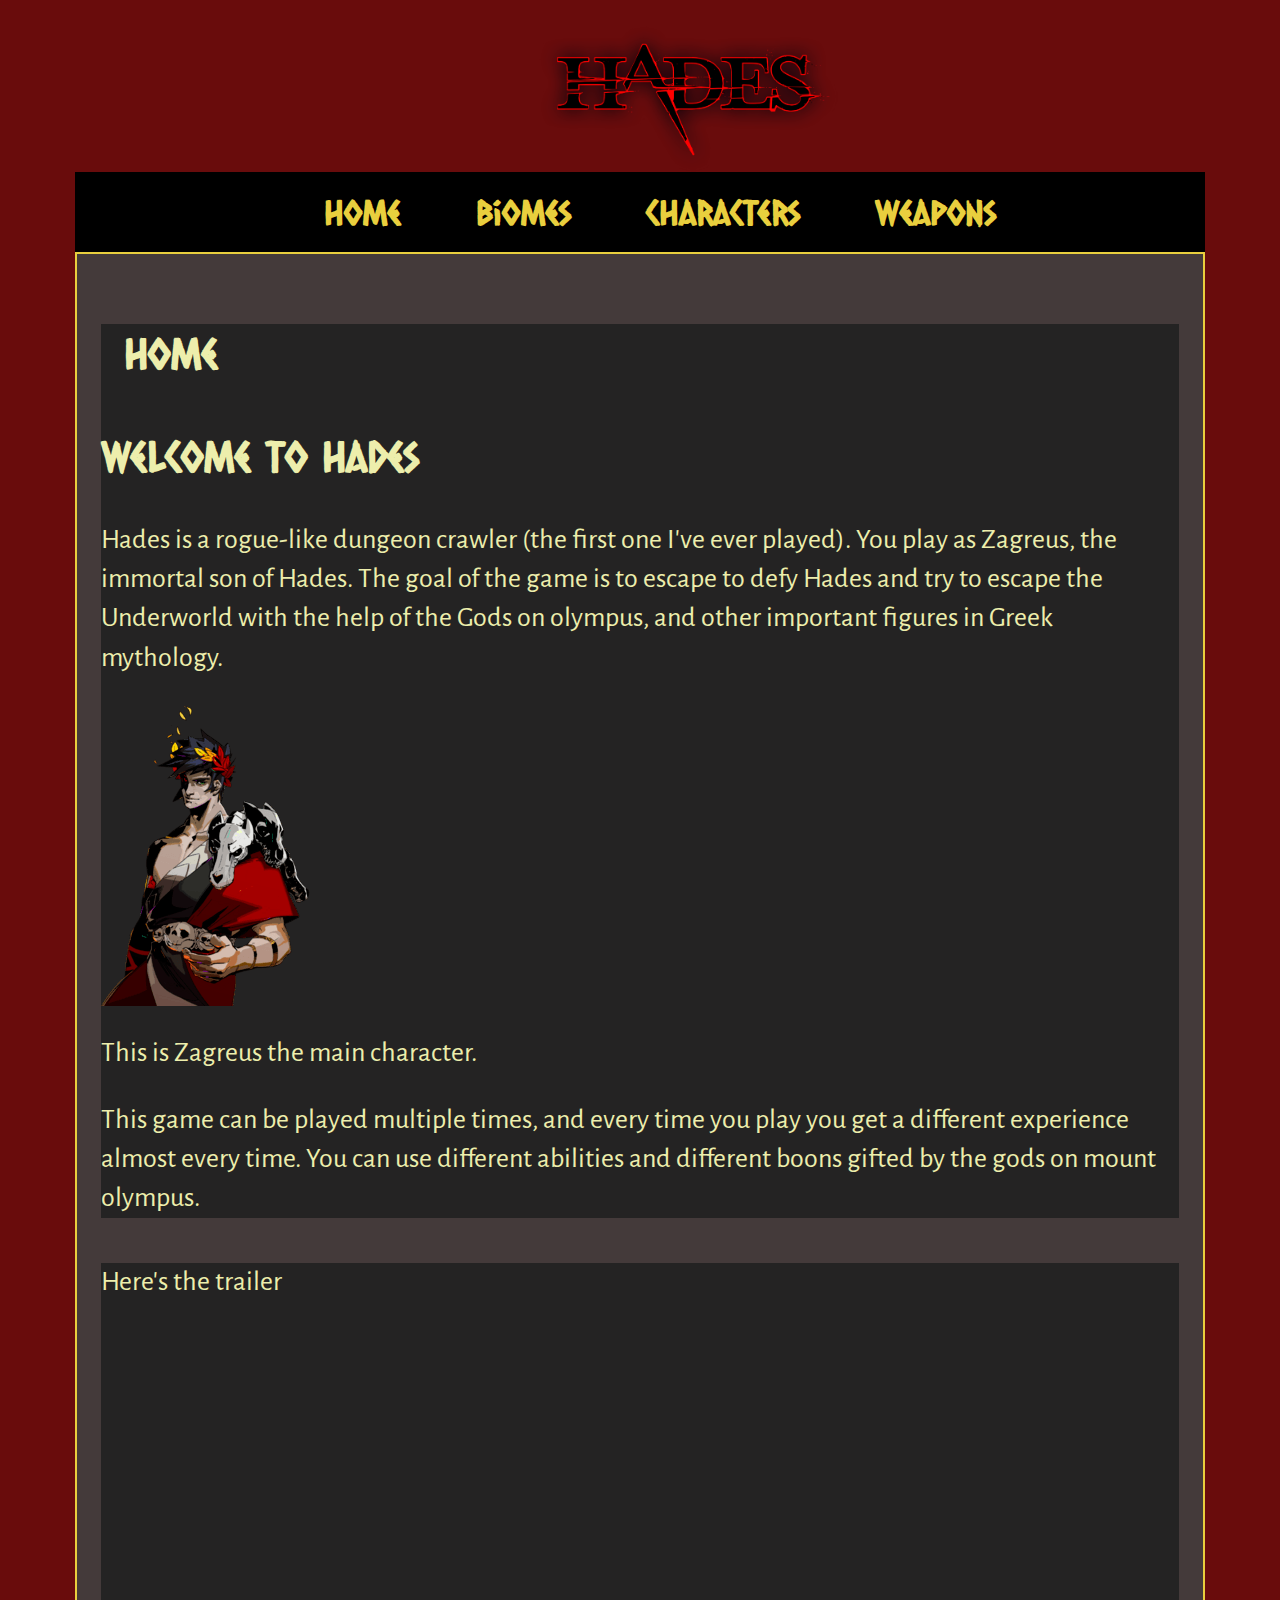
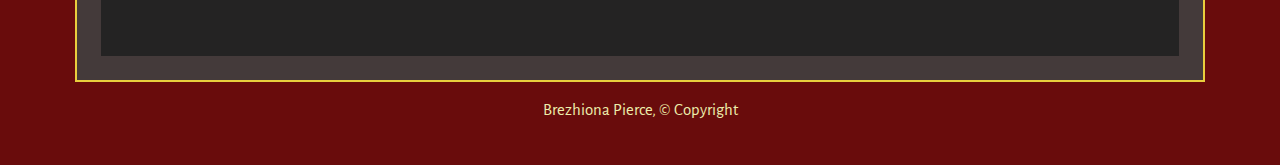
<file: index.html>
<!DOCTYPE html>
<!-- This website templates was created by: Brezhiona Pierce -->
<html lang="en">

<head>
    <meta charset="utf-8">
    <meta name="viewport" content="width=device-width, initial-scale=1.0"><!--needed for mobile-->
    <title> Hades </title>
    <link rel="preconnect" href="https://fonts.googleapis.com">
    <link rel="preconnect" href="https://fonts.gstatic.com" crossorigin>
    <link href="https://fonts.googleapis.com/css2?family=Caesar+Dressing&display=swap" rel="stylesheet">
    <link rel="preconnect" href="https://fonts.googleapis.com">
    <link rel="preconnect" href="https://fonts.gstatic.com" crossorigin>
    <link href="https://fonts.googleapis.com/css2?family=Alegreya+Sans&display=swap" rel="stylesheet">
    <link rel="stylesheet" href="css/styles.css">
</head>

<body>
    <div id="container">
        <!-- header area for the website name or logo -->
        <div class="wrapper-header">
            <header>
                <h1 class="site-title"> Hades </h1>
                <img src="images/Hades_logo_small.png" alt="hades logo" class="logo">
            </header>
        </div>
        <!-- nav area to add the main content specific to each website -->
        <div class="wrapper-nav">
            <button class="menu-icon">&#9776;</button>
            <nav>
                <ul>
                    <li><a href="index.html">Home</a></li>
                    <li><a href="biomes.html">Biomes</a></li>
                    <li><a href="characters.html">Characters</a></li>
                    <li><a href="weapons.html">Weapons</a></li>
                </ul>
            </nav>
        </div>

        <!-- main area to add the main content specific to each webpage -->
        <div class="wrapper-content">
            <main>
                <article>
                    <h2 class="page-title">Home</h2>
                    <h2>Welcome to Hades</h2>
                    <p> Hades is a rogue-like dungeon crawler (the first one I've ever played). You play as Zagreus, the
                        immortal son of Hades. The goal of the game is to escape to defy Hades and try to escape the
                        Underworld
                        with the help of the Gods on olympus, and other important figures in Greek mythology. </p>
                    <img src="images/Characters/Zagreus.png" alt="Zagreus">
                    <p>This is Zagreus the main character.</p>
                    <!-- want to add a trailer of the game -->
                    <p>This game can be played multiple times, and every time you play you get a different experience
                        almost
                        every time. You can use different abilities and different boons gifted by the gods on mount
                        olympus.
                    </p>
                </article>
                <aside>
                    <p>Here's the trailer</p>
                    <iframe width="560" height="315" src="https://www.youtube.com/embed/mD8x5xLHRho" title="YouTube video player" frameborder="0" allow="accelerometer; autoplay; clipboard-write; encrypted-media; gyroscope; picture-in-picture" allowfullscreen></iframe>
                </aside>
            </main>
        </div>
        <!-- footer area to add content at bottom of page -->
        <div class="wrapper-footer">
            <footer>
                <p>Brezhiona Pierce, &copy; Copyright</p>
            </footer>
        </div>
    </div>
</body>

</html>
</file>
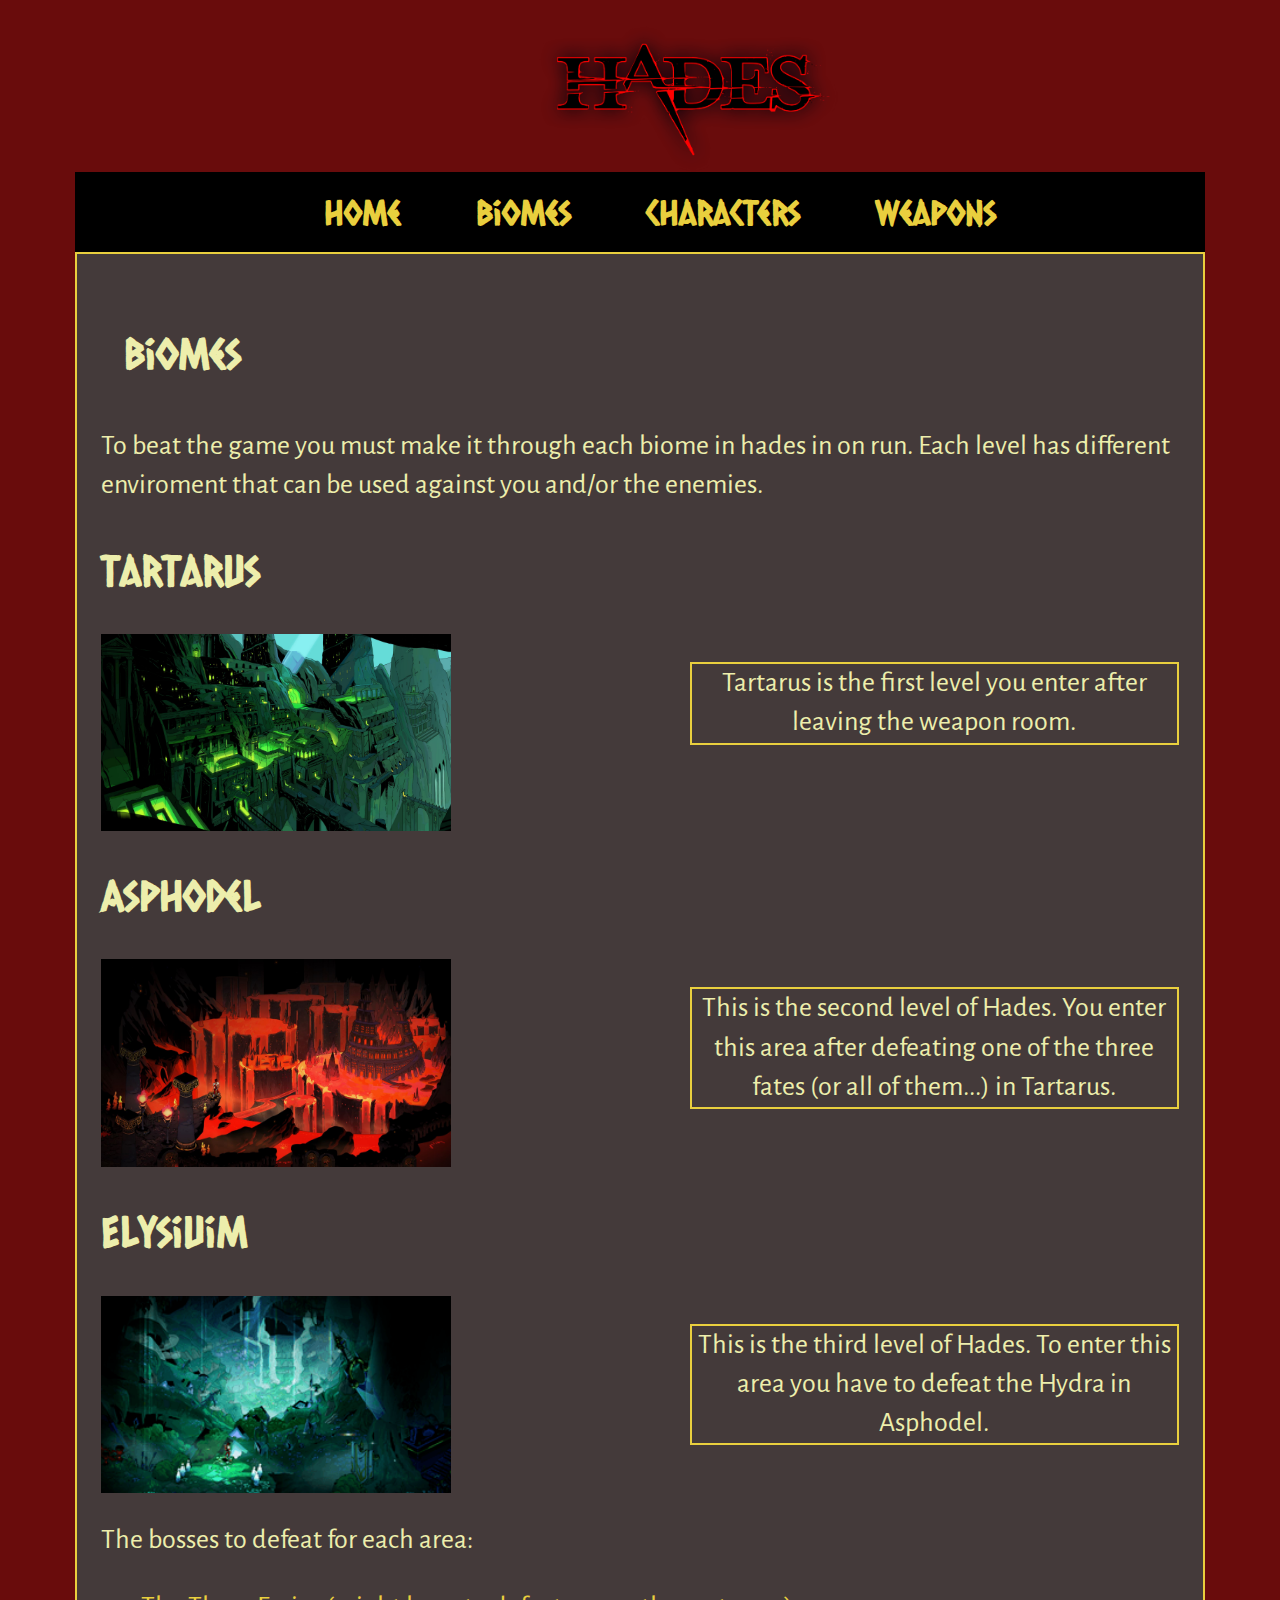
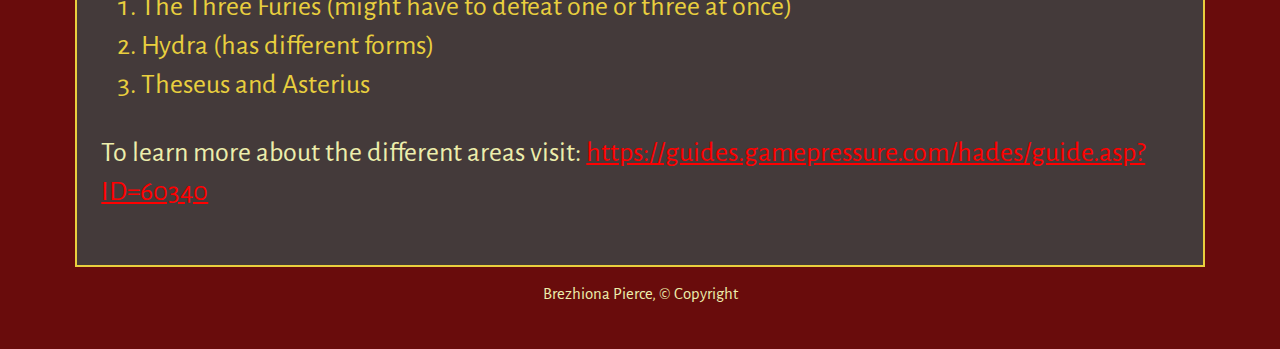
<file: biomes.html>
<!DOCTYPE html>
<!-- This website templates was created by: Brezhiona Pierce -->
<html lang="en">

<head>
    <meta charset="utf-8">
    <meta name="viewport" content="width=device-width, initial-scale=1.0"><!--needed for mobile-->
    <title> Hades </title>
    <link rel="preconnect" href="https://fonts.googleapis.com">
    <link rel="preconnect" href="https://fonts.gstatic.com" crossorigin>
    <link href="https://fonts.googleapis.com/css2?family=Caesar+Dressing&display=swap" rel="stylesheet">
    <link rel="preconnect" href="https://fonts.googleapis.com">
    <link rel="preconnect" href="https://fonts.gstatic.com" crossorigin>
    <link href="https://fonts.googleapis.com/css2?family=Alegreya+Sans&display=swap" rel="stylesheet">
    <link rel="stylesheet" href="css/styles.css">
</head>

<body>
    <div id="container">
        <!-- header area for the website name or logo -->
        <div class="wrapper-header">
        <header>
            <h1 class="site-title"> Hades </h1>
            <img src="images/Hades_logo_small.png" alt="hades logo" class="logo">
        </header>
        </div>
        <!-- nav area to add the main content specific to each website -->
        <div class="wrapper-nav">
        <nav>
            <button class="menu-icon">&#9776;</button>
            <ul>
                <li><a href="index.html">Home</a></li>
                <li><a href="biomes.html">Biomes</a></li>
                <li><a href="characters.html">Characters</a></li>
                <li><a href="weapons.html">Weapons</a></li>
            </ul>
        </nav>
        </div>
        <!-- main area to add the main content specific to each webpage -->
        <div class="wrapper-content">
        <main>
            <div id="biomes">
                <h2 class="page-title">Biomes</h2>
                <p> To beat the game you must make it through each biome in hades in on run. Each level has different
                    enviroment
                    that can be used against you and/or the enemies.
                </p>
                <!-- add a desciption of each-->
                <div id="tartarus">
                    <h2>Tartarus</h2>
                    <p class="move_text">Tartarus is the first level you enter after leaving the weapon room.</p>
                    <img src="images/Biomes/Tartarus.jpg" alt="darkgreen-toned city like landscape" height="200"
                        width="350">
                    
                </div>
                <div id="asphodel">
                    <h2>Asphodel</h2>
                    <p class="move_text">This is the second level of Hades. You enter this area after defeating one of the three fates (or
                        all of them...) in Tartarus.</p>
                    <img src="images/Biomes/Asphodel.jpg" alt="red-toned volcanic like landscape" height="200"
                        width="350">
                    
                </div>
                <div id="elysiuim">
                    <h2>Elysiuim</h2>
                    <p class="move_text">This is the third level of Hades. To enter this area you have to defeat the Hydra in Asphodel.
                    </p>
                    <img src="images/Biomes/Elysium.png" alt="brightgreen-toned forest like landscape" height="200"
                        width="350">
                    
                </div>
                <p >The bosses to defeat for each area: </p>
                <ol>
                    <li>The Three Furies (might have to defeat one or three at once)</li>
                    <li>Hydra (has different forms)</li>
                    <li>Theseus and Asterius</li>
                </ol>
                <p>To learn more about the different areas visit: <a
                        href="https://guides.gamepressure.com/hades/guide.asp?ID=60340"
                        target="_blank" class="links">https://guides.gamepressure.com/hades/guide.asp?ID=60340</a></p>
            </div>
        </main>
        </div>
        <!-- footer area to add content at bottom of page -->
        <div class="wrapper-footer">
        <footer>
            <p>Brezhiona Pierce, &copy; Copyright</p>
        </footer>
        </div>
    </div>
</body>

</html>
</file>
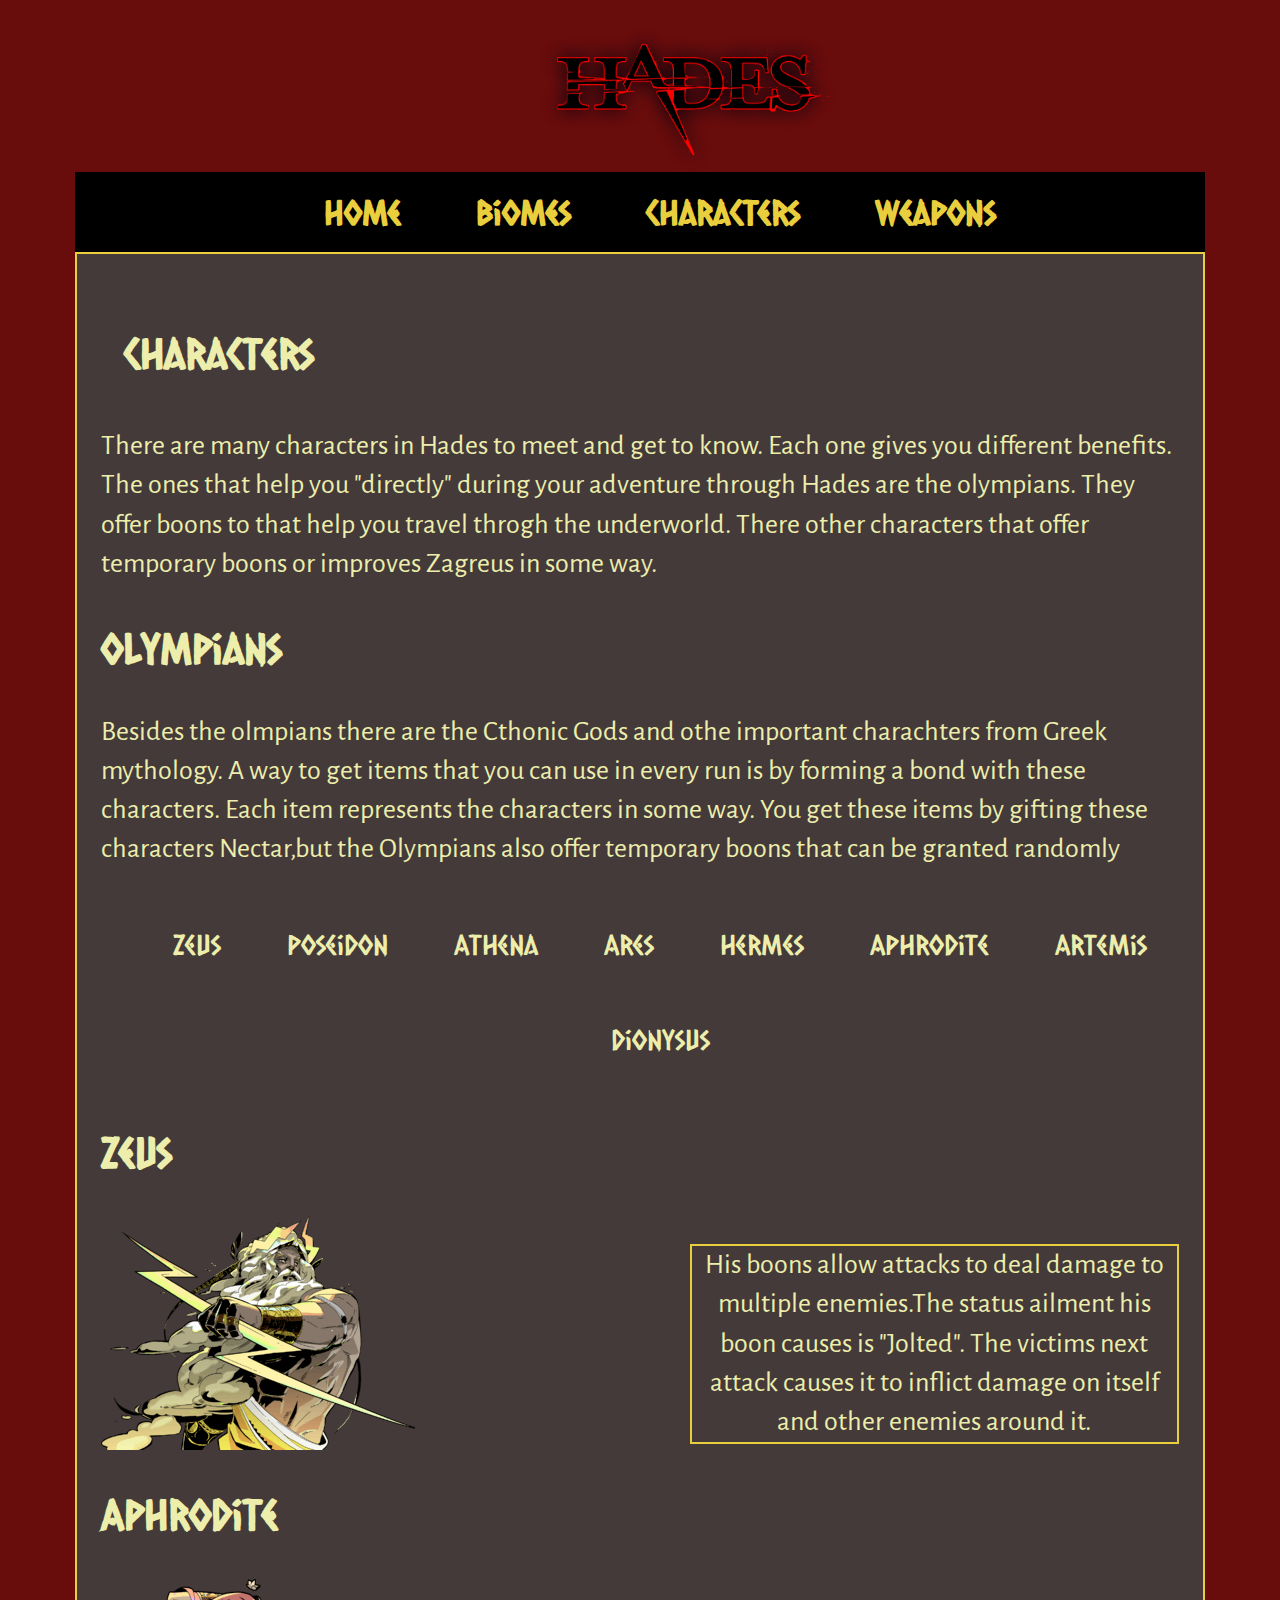
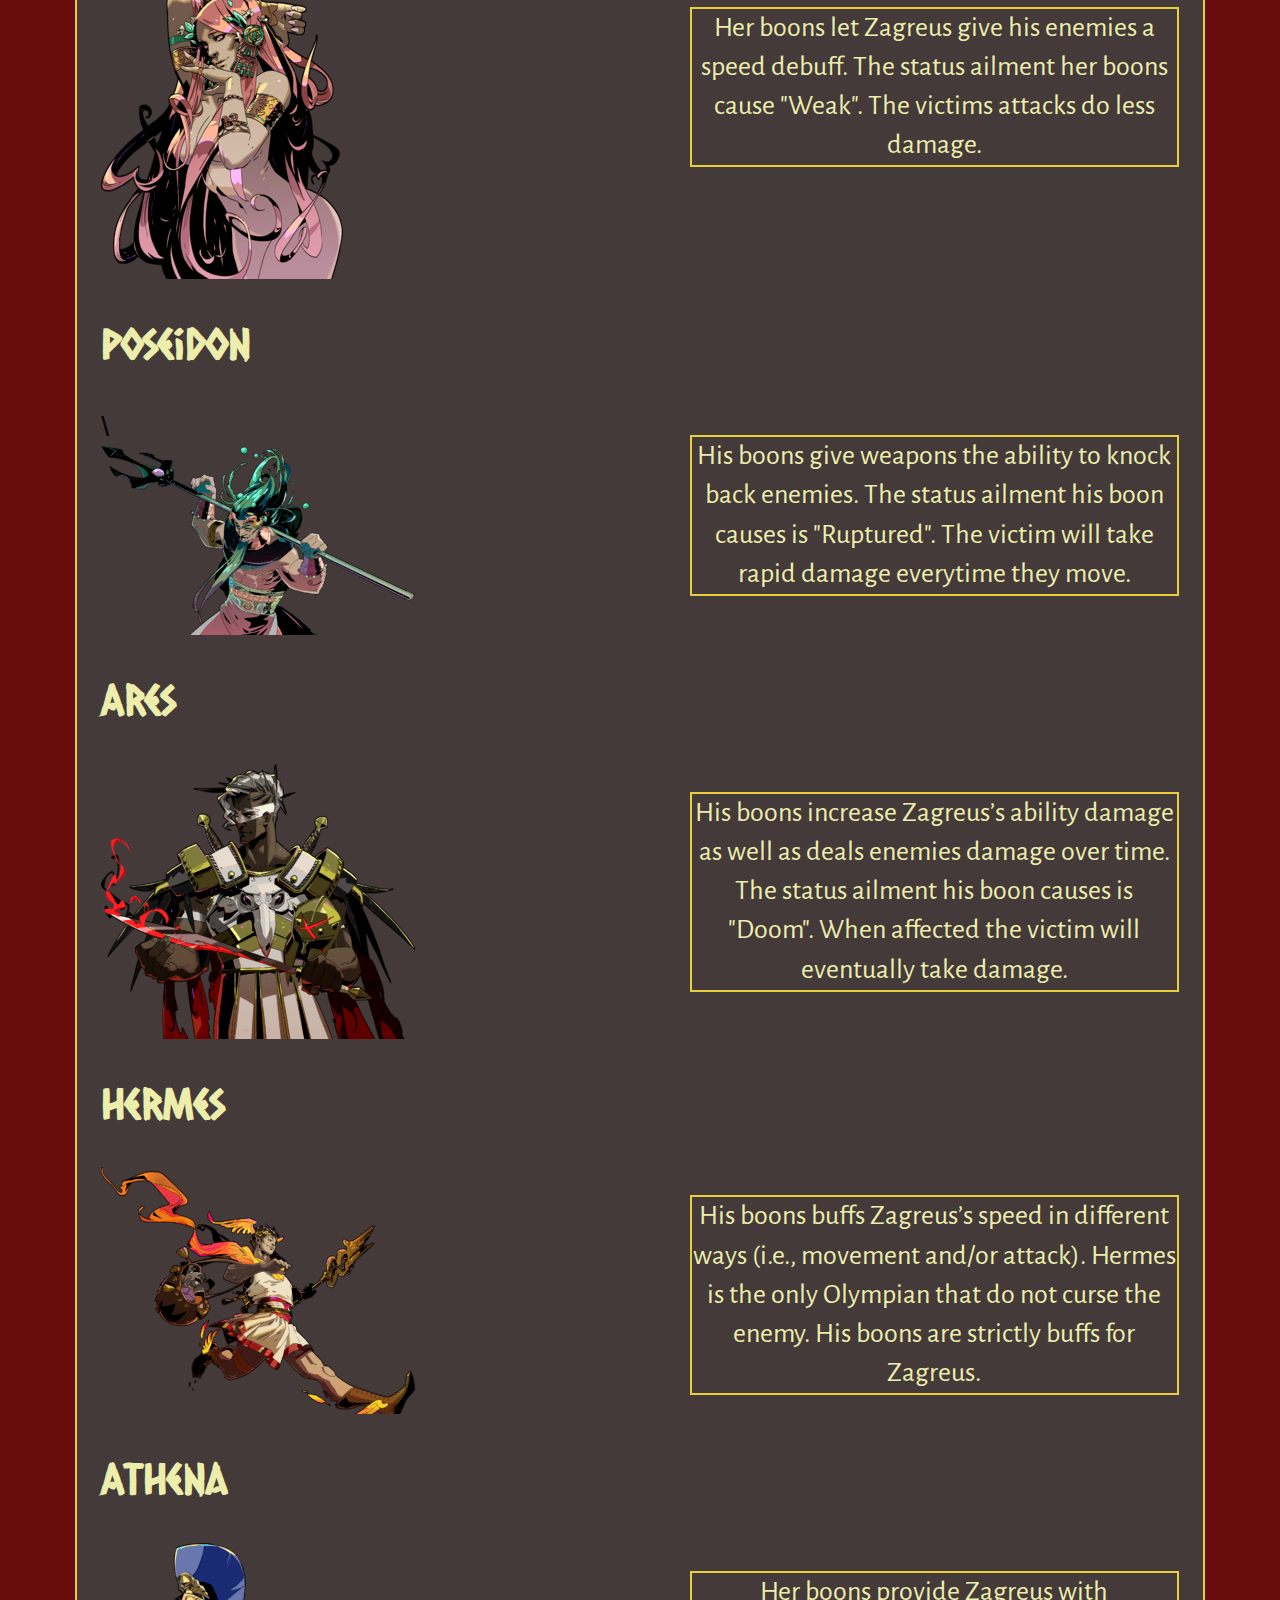
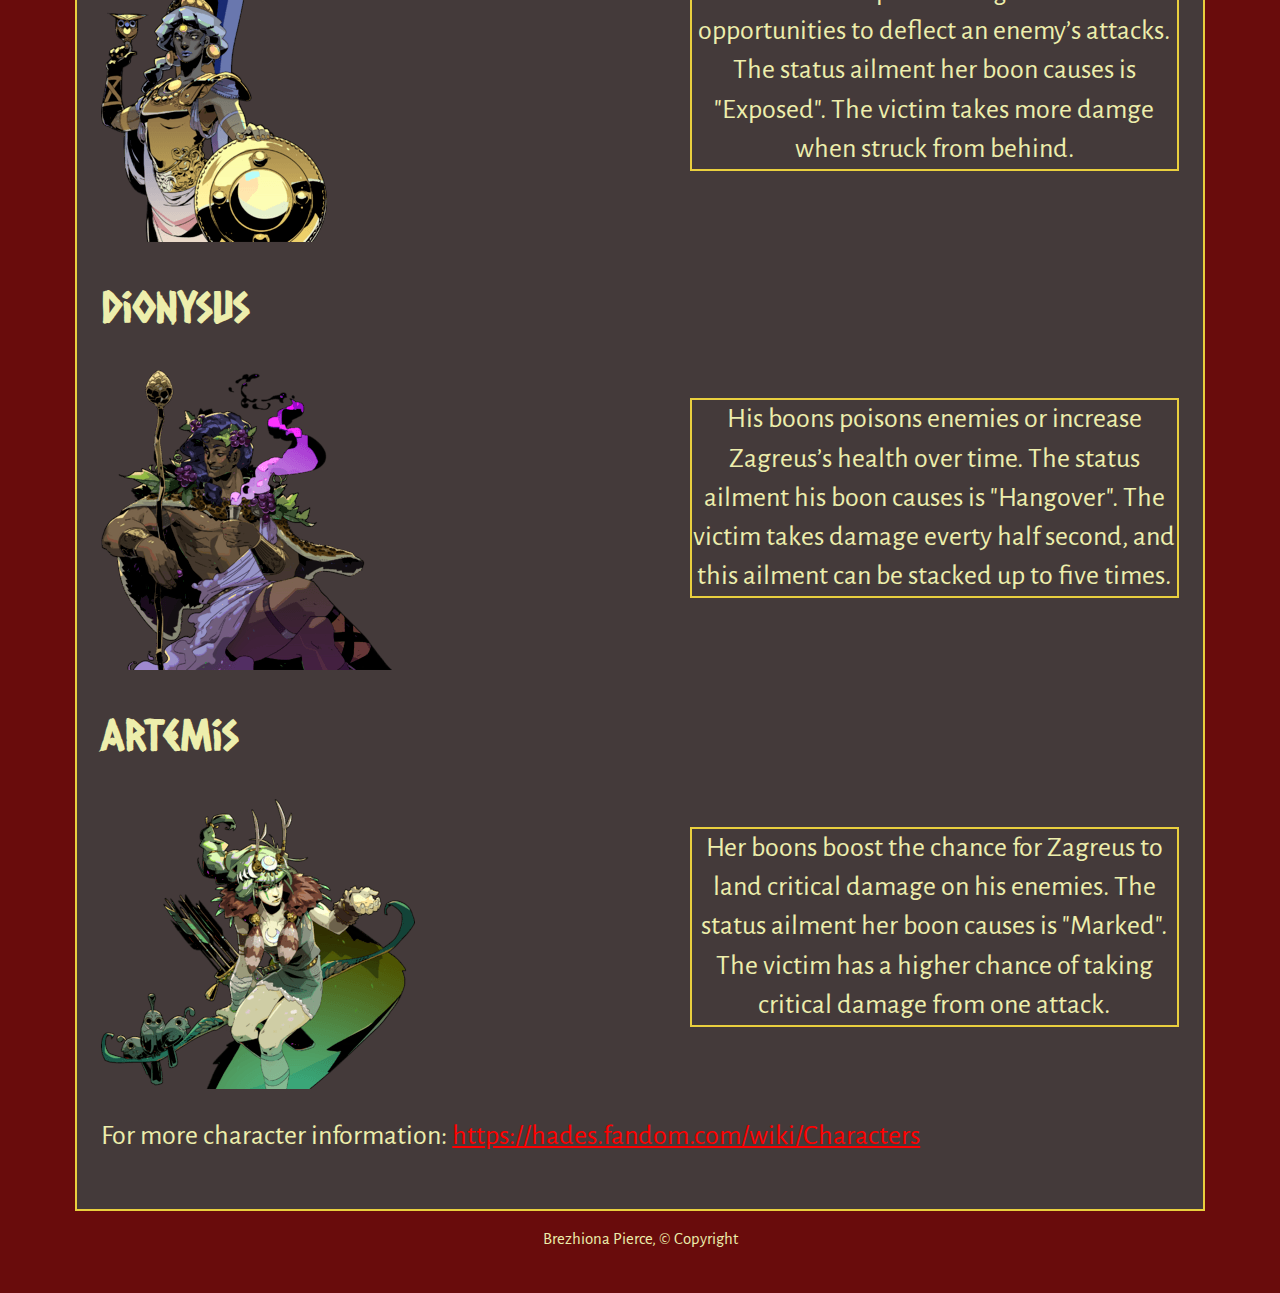
<file: characters.html>
<!DOCTYPE html>
<!-- This website templates was created by: Brezhiona Pierce -->
<html lang="en">

<head>
    <meta charset="utf-8">
    <meta name="viewport" content="width=device-width, initial-scale=1.0">
    <!--needed for mobile-->
    <title> Hades </title>
    <link rel="preconnect" href="https://fonts.googleapis.com">
    <link rel="preconnect" href="https://fonts.gstatic.com" crossorigin>
    <link href="https://fonts.googleapis.com/css2?family=Caesar+Dressing&display=swap" rel="stylesheet">
    <link rel="preconnect" href="https://fonts.googleapis.com">
    <link rel="preconnect" href="https://fonts.gstatic.com" crossorigin>
    <link href="https://fonts.googleapis.com/css2?family=Alegreya+Sans&display=swap" rel="stylesheet">
    <link rel="stylesheet" href="css/styles.css">
</head>

<body>
    <div id="container">
        <!-- header area for the website name or logo -->
        <div class="wrapper-header">
            <header>
            <h1 class="site-title"> Hades </h1>
            <img src="images/Hades_logo_small.png" alt="hades logo" class="logo">
            </header>
        </div>
        <!-- nav area to add the main content specific to each website -->
        <div class="wrapper-nav">
            <nav>
                <button class="menu-icon">&#9776;</button>
                <ul>
                    <li><a href="index.html">Home</a></li>
                    <li><a href="biomes.html">Biomes</a></li>
                    <li><a href="characters.html">Characters</a></li>
                    <li><a href="weapons.html">Weapons</a></li>
                </ul>
            </nav>
        </div>
        <!-- main area to add the main content specific to each webpage -->
        <div class="wrapper-content">
            <main>
                <h2 class="page-title">Characters</h2>
                <p> There are many characters in Hades to meet and get to know. Each one gives you different benefits.
                    The ones that help you "directly" during your adventure through Hades are the olympians. They offer
                    boons to that help you travel throgh the underworld. There other characters that offer temporary
                    boons or improves Zagreus in some way.
                </p>
                <h2>Olympians</h2>
                <p> Besides the olmpians there are the Cthonic Gods and othe important charachters from Greek mythology.
                    A way to get items that you can use in every run is by forming a bond with these characters. Each
                    item
                    represents the characters in some way. You get these items by gifting these characters Nectar,but
                    the
                    Olympians also offer temporary boons that can be granted randomly</p>
                <!-- add list of Characters with images -->
                <ol class="list">
                    <li><a href="#zeus">Zeus</a></li>
                    <li><a href="#poseidon">Poseidon</a></li>
                    <li><a href="#athena">Athena</a></li>
                    <li><a href="#ares">Ares</a></li>
                    <li><a href="#hermes">Hermes</a></li>
                    <li><a href="#aphrodite">Aphrodite</a></li>
                    <li><a href="#artemis">Artemis</a></li>
                    <li><a href="#dionysus">Dionysus</a></li>
                </ol>
                <h2 id="zeus">Zeus</h2>
                <p class="move_text">His boons allow attacks to deal damage to multiple enemies.The status ailment his
                    boon causes is "Jolted". The victims next attack causes it to inflict damage on itself and other
                    enemies around it.</p>
                <img class="char-image" src="images/Characters/Zeus.png" alt="Zeus">
                
                <h2 id="aphrodite">Aphrodite</h2>
                <p class="move_text">Her boons let Zagreus give his enemies a speed debuff. The status ailment her boons
                    cause "Weak". The victims attacks do less damage.</p>
                <img class="char-image" src="images/Characters/Aphrodite.png" alt="Aphrodite">
                
                <h2 id="poseidon">Poseidon</h2>\
                <p class="move_text">His boons give weapons the ability to knock back enemies. The status ailment his
                    boon causes is "Ruptured". The victim will take rapid damage everytime they move.</p>
                <img class="char-image" src="images/Characters/Poseidon.png" alt="Poseidon">
                
                <h2 id="ares">Ares</h2>
                <p class="move_text">His boons increase Zagreus’s ability damage as well as deals enemies damage over
                    time. The status ailment his boon causes is "Doom". When affected the victim will eventually take
                    damage.</p>
                <img class="char-image" src="images/Characters/Ares.png" alt="Ares">
                
                <h2 id="hermes">Hermes</h2>
                <p class="move_text">His boons buffs Zagreus’s speed in different ways (i.e., movement and/or attack).
                    Hermes is the only Olympian that do not curse the enemy. His boons are strictly buffs for Zagreus.
                </p>
                <img class="char-image" src="images/Characters/Hermes.png" alt="Hermes">
                
                <h2 id="athena">Athena</h2>
                <p class="move_text">Her boons provide Zagreus with opportunities to deflect an enemy’s attacks. The
                    status ailment her boon causes is "Exposed". The victim takes more damge when struck from behind.
                </p>
                <img class="char-image" src="images/Characters/Athena.png" alt="Athena">
                
                <h2 id="dionysus">Dionysus</h2>
                <p class="move_text">His boons poisons enemies or increase Zagreus’s health over time. The status
                    ailment his boon causes is "Hangover". The victim takes damage everty half second, and this ailment
                    can be stacked up to five times.</p>
                <img class="char-image" src="images/Characters/Dionysus.png" alt="Dionysus">
                
                <h2 id="artemis">Artemis</h2>
                <p class="move_text">Her boons boost the chance for Zagreus to land critical damage on his enemies. The
                    status ailment her boon causes is "Marked". The victim has a higher chance of taking critical damage
                    from one attack.</p>
                <img class="char-image" src="images/Characters/Artemis.png" alt="Artemis">
                
                <p> For more character information: <a href="https://hades.fandom.com/wiki/Characters"
                        target="_blank" class="links">https://hades.fandom.com/wiki/Characters</a></p>
            </main>
        </div>
        <!-- footer area to add content at bottom of page -->
        <div class="wrapper-footer">
            <footer>
                <p>Brezhiona Pierce, &copy; Copyright</p>
            </footer>
        </div>
    </div>
</body>

</html>
</file>
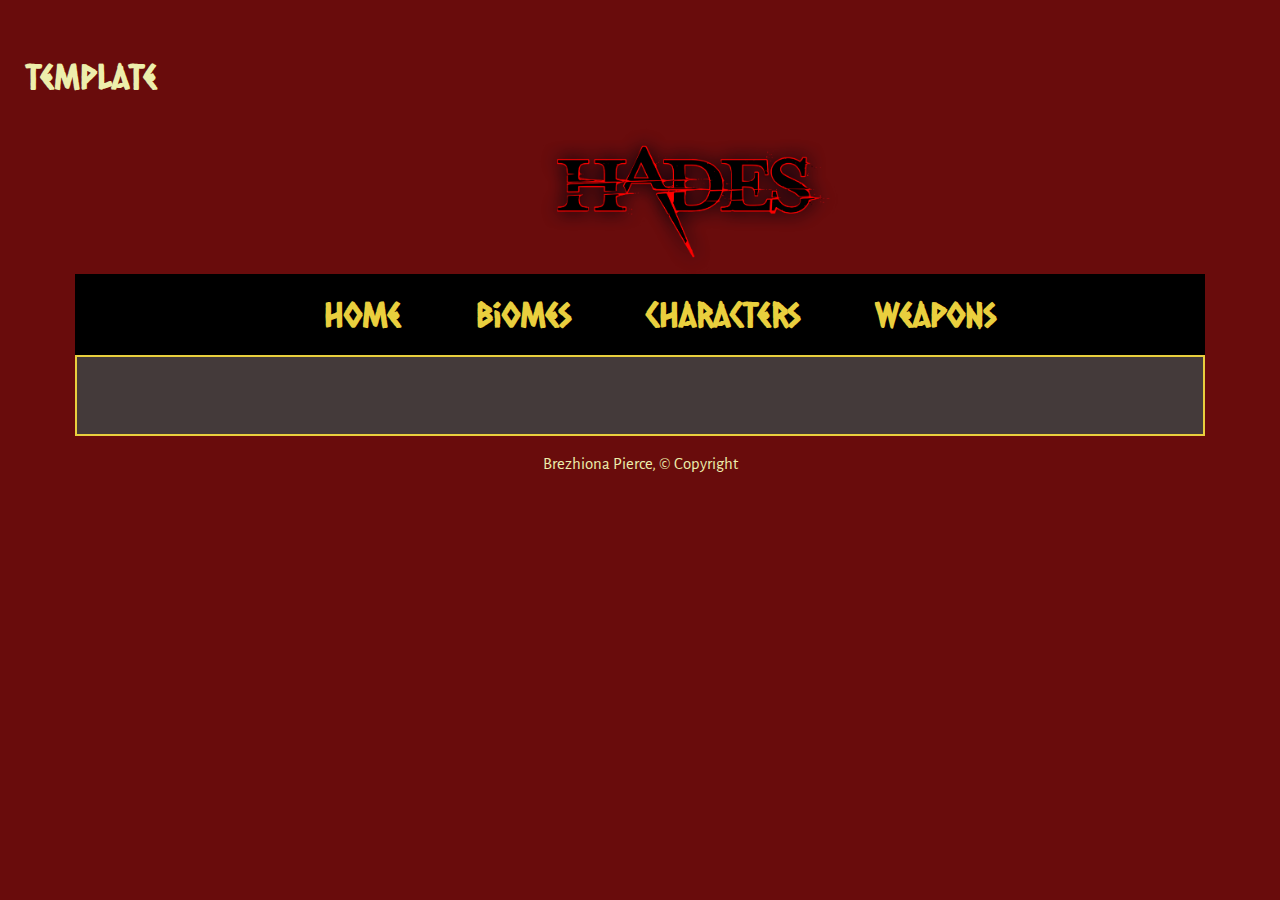
<file: template.html>
<!DOCTYPE html>
<!-- This website templates was created by: Brezhiona Pierce -->
<html lang="en">

<head>
    <meta charset="utf-8">
    <meta name="viewport" content="width=device-width, initial-scale=1.0"><!--needed for mobile-->
    <title> Hades </title>
    <link rel="preconnect" href="https://fonts.googleapis.com">
    <link rel="preconnect" href="https://fonts.gstatic.com" crossorigin>
    <link href="https://fonts.googleapis.com/css2?family=Caesar+Dressing&display=swap" rel="stylesheet">
    <link rel="preconnect" href="https://fonts.googleapis.com">
    <link rel="preconnect" href="https://fonts.gstatic.com" crossorigin>
    <link href="https://fonts.googleapis.com/css2?family=Alegreya+Sans&display=swap" rel="stylesheet">
    <link rel="stylesheet" href="css/styles.css">
</head>

<body>
    <div id="container">
        <h2>Template</h2>
        <!-- header area for the website name or logo -->
        <div class="wrapper-header">
        <header>
            <h1 class="site-title"> Hades </h1>
            <img src="images/Hades_logo_small.png" alt="hades logo" class="logo">
        </header>
        </div>
        <!-- nav area to add the main content specific to each website -->
        <div class="wrapper-nav">
        <nav>
            <button class="menu-icon">&#9776;</button>
            <ul>
                <li><a href="index.html">Home</a></li>
                <li><a href="biomes.html">Biomes</a></li>
                <li><a href="characters.html">Characters</a></li>
                <li><a href="weapons.html">Weapons</a></li>
            </ul>
        </nav>
        </div>
        <!-- main area to add the main content specific to each webpage -->
        <div class="wrapper-content">
        <main>
            <p> </p>
        </main>
        </div>
        <!-- footer area to add content at bottom of page -->
        <div class="wrapper-footer">
        <footer>
            <p>Brezhiona Pierce, &copy; Copyright</p>
        </footer>
        </div>
    </div>
</body>

</html>
</file>
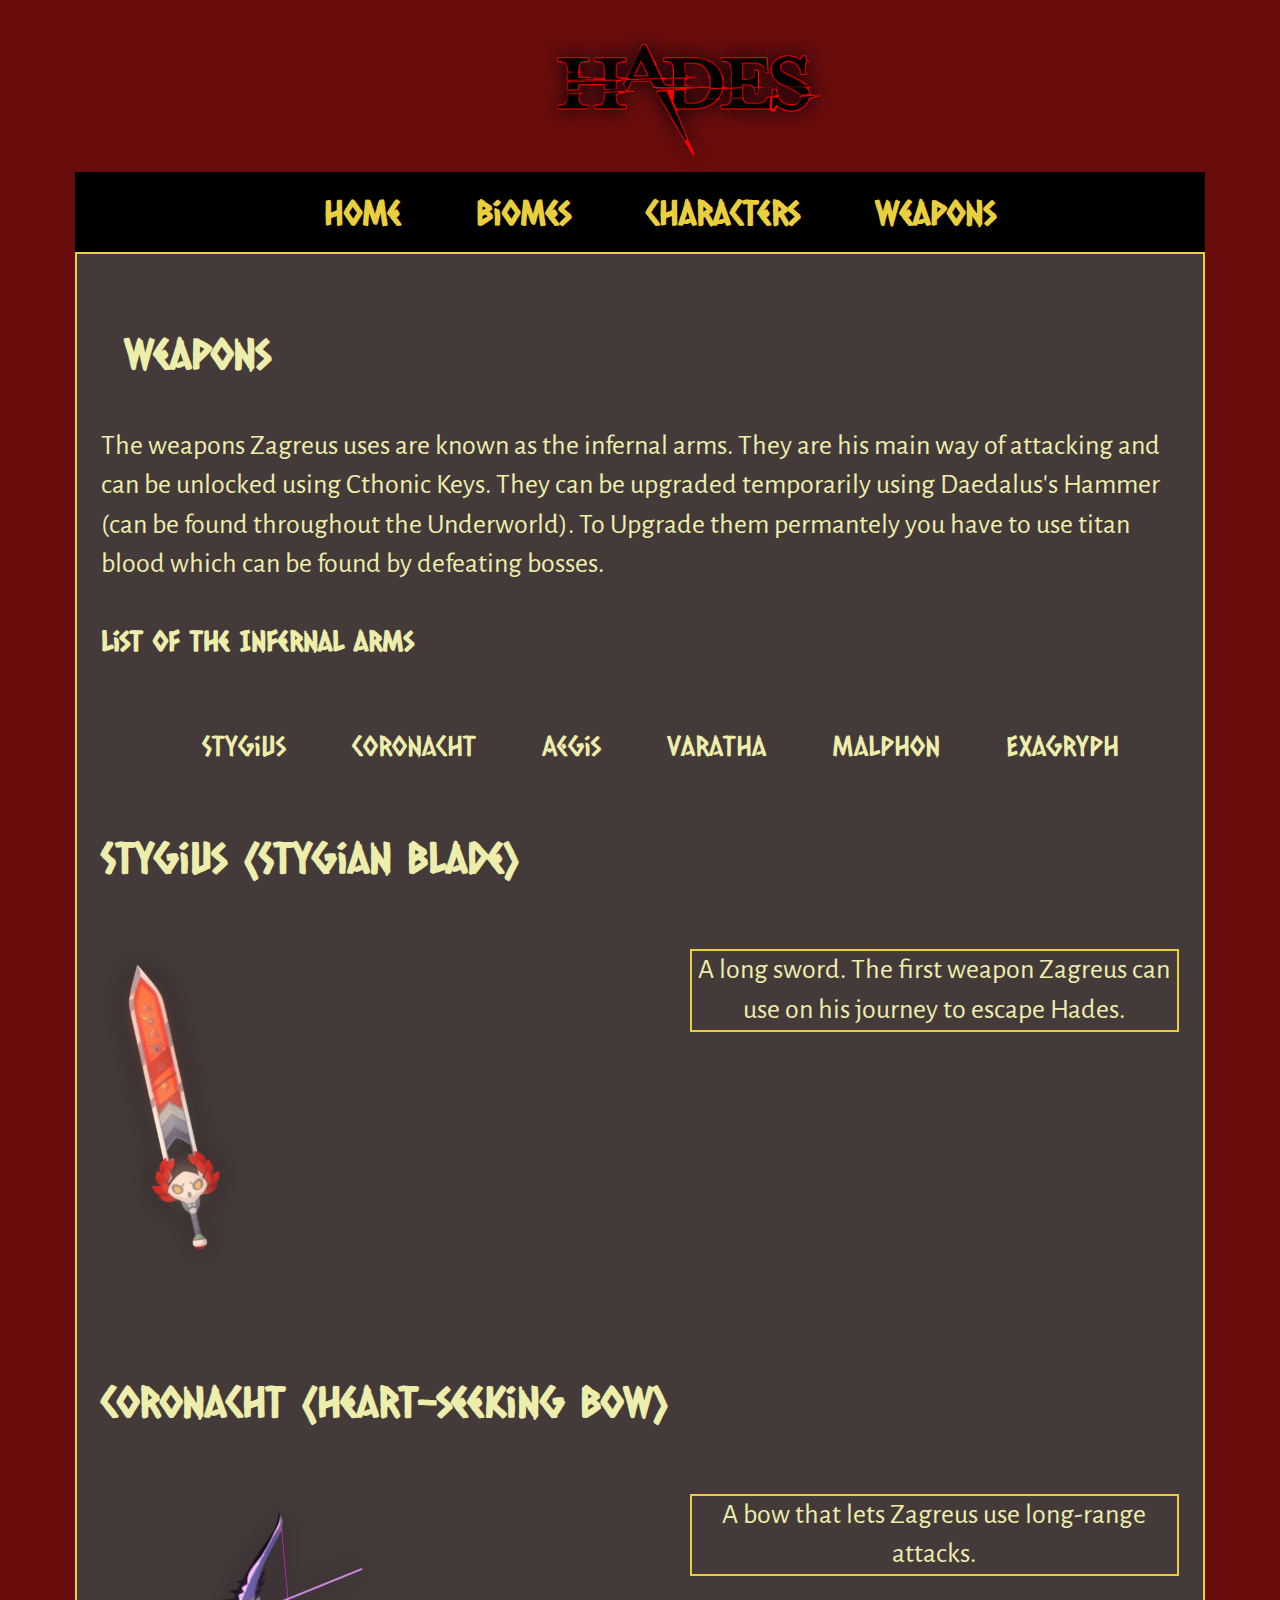
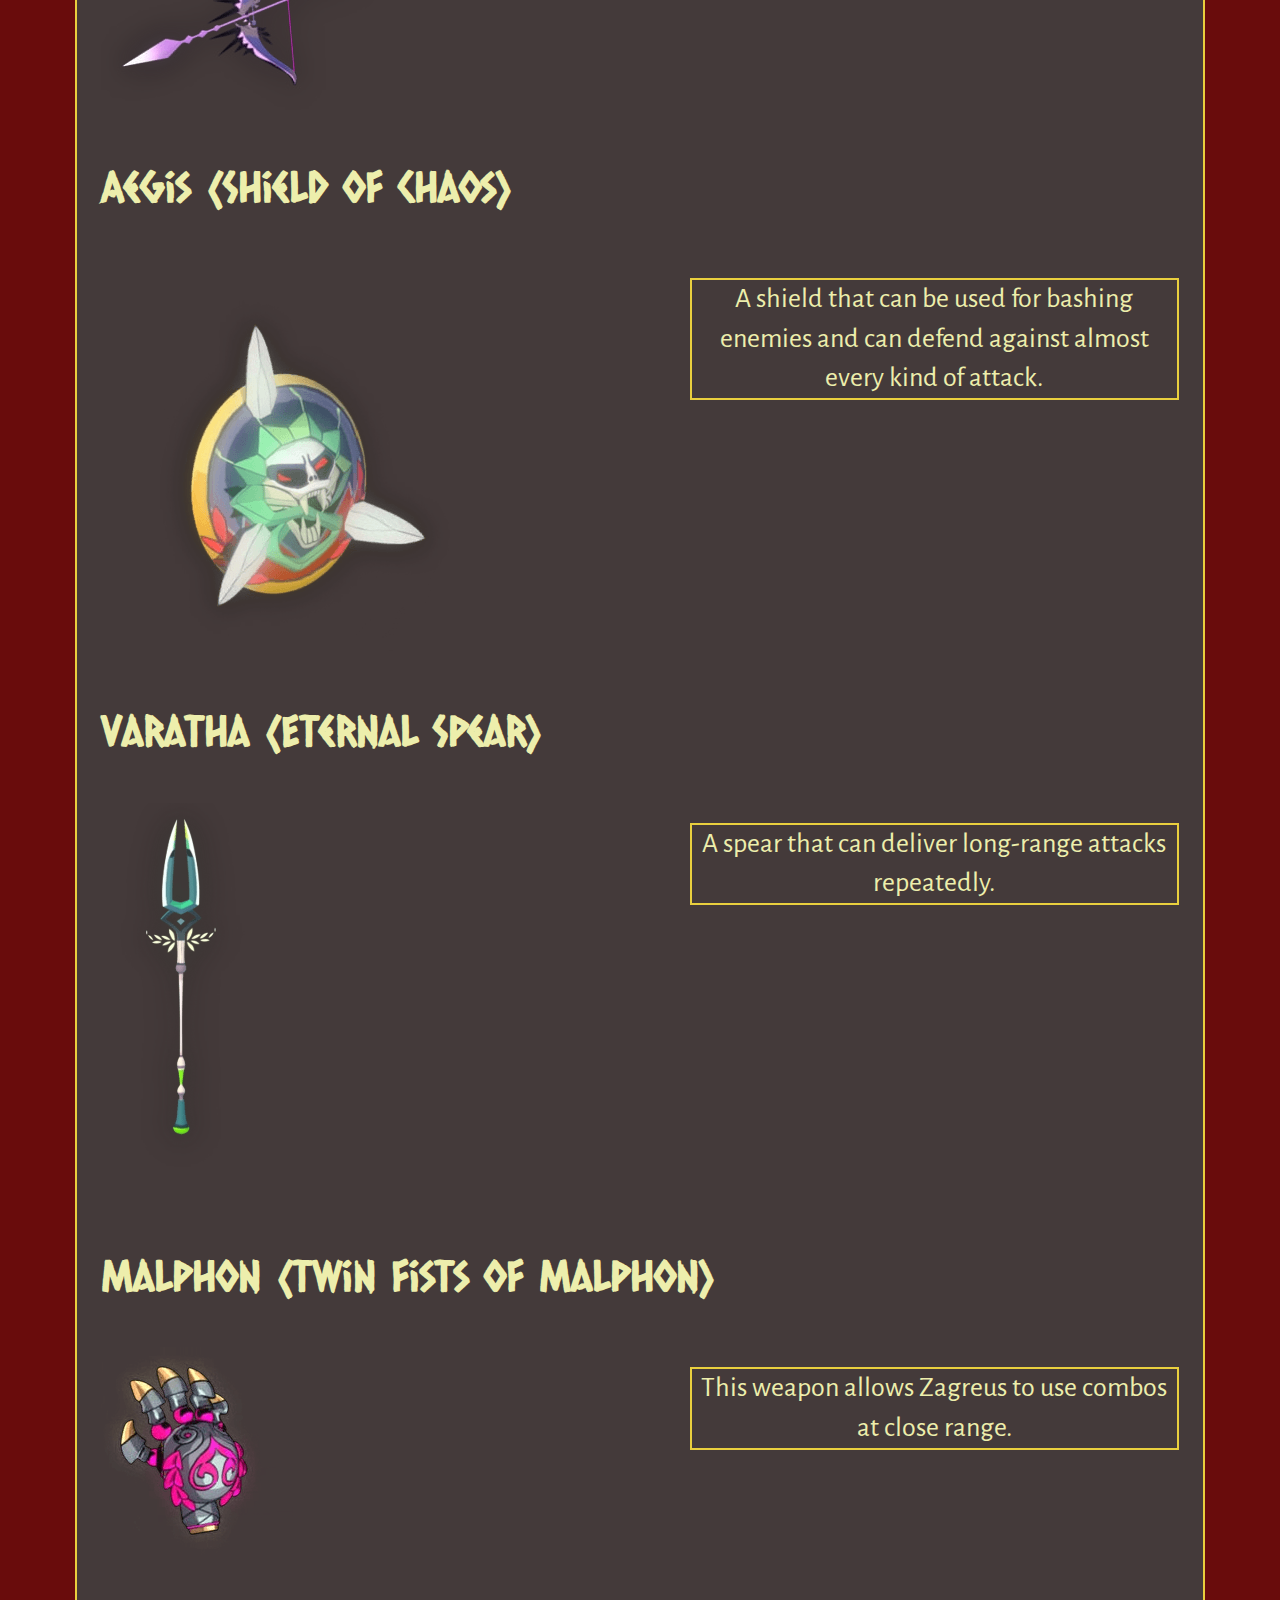
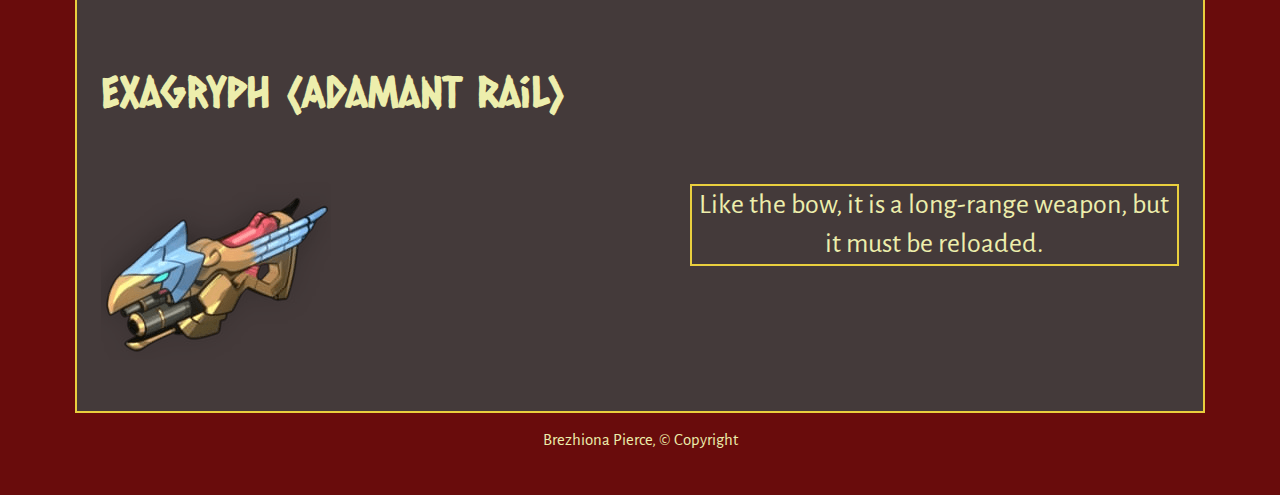
<file: weapons.html>
<!DOCTYPE html>
<!-- This website templates was created by: Brezhiona Pierce -->
<html lang="en">

<head>
    <meta charset="utf-8">
    <meta name="viewport" content="width=device-width, initial-scale=1.0"><!--needed for mobile-->
    <title> Hades </title>
    <link rel="preconnect" href="https://fonts.googleapis.com">
    <link rel="preconnect" href="https://fonts.gstatic.com" crossorigin>
    <link href="https://fonts.googleapis.com/css2?family=Caesar+Dressing&display=swap" rel="stylesheet">
    <link rel="preconnect" href="https://fonts.googleapis.com">
    <link rel="preconnect" href="https://fonts.gstatic.com" crossorigin>
    <link href="https://fonts.googleapis.com/css2?family=Alegreya+Sans&display=swap" rel="stylesheet">
    <link rel="stylesheet" href="css/styles.css">
</head>

<body>
    <div id="container">
        <!-- header area for the website name or logo -->
        <div class="wrapper-header">
        <header>
            <h1 class="site-title"> Hades </h1>
            <img src="images/Hades_logo_small.png" alt="hades logo" class="logo">
        </header>
        </div>
        <!-- nav area to add the main content specific to each website -->
        <div class="wrapper-nav">
        <nav>
            <button class="menu-icon">&#9776;</button>
            <ul>
                <li><a href="index.html">Home</a></li>
                <li><a href="biomes.html">Biomes</a></li>
                <li><a href="characters.html">Characters</a></li>
                <li><a href="weapons.html">Weapons</a></li>
            </ul>
        </nav>
        </div>
        <!-- main area to add the main content specific to each webpage -->
        <div class="wrapper-content">
        <main>
            <h2 class="page-title">Weapons</h2>
            <p> The weapons Zagreus uses are known as the infernal arms. They are his main way of attacking and can be
                unlocked using Cthonic Keys.
                They can be upgraded temporarily using Daedalus's Hammer (can be found throughout the Underworld). To
                Upgrade them permantely you
                have to use titan blood which can be found by defeating bosses.
            </p>
            <h4>List of the Infernal arms</h4>
            <ul class="list">
                <li><a href="#stygius">Stygius</a></li>
                <li><a href="#coronacht">Coronacht</a></li>
                <li><a href="#aegis">Aegis</a></li>
                <li><a href="#varatha">Varatha</a></li>
                <li><a href="#malphon">Malphon</a></li>
                <li><a href="exagryph">Exagryph</a></li>
            </ul>
            <h2 id="stygius">Stygius (Stygian Blade)</h2>
            <p class="move_text">A long sword. The first weapon Zagreus can use on his journey to escape Hades.</p>
            <img src="images/Weapons/Stygian_Blade.png" alt="Stygian Blade">
            
            <h2 id="coronacht">Coronacht (Heart-seeking bow)</h2>
            <p class="move_text">A bow that lets Zagreus use long-range attacks.</p>
            <img src="images/Weapons/Heart-Seeker_Bow.png" alt="Heart Seeking Bow">
            
            <h2 id="aegis">Aegis (Shield of Chaos)</h2>
            <p class="move_text">A shield that can be used for bashing enemies and can defend against almost every kind of attack.</p>
            <img src="images/Weapons/Shield_of_Chaos.png" alt="Shield of Chaos">
            
            <h2 id="varatha">Varatha (Eternal Spear) </h2>
            <p class="move_text">A spear that can deliver long-range attacks repeatedly. </p>
            <img src="images/Weapons/Eternal_Spear.png" alt="Eternal Spear">
            
            <h2 id="malphon">Malphon (Twin Fists of Malphon)</h2>
            <p class="move_text">This weapon allows Zagreus to use combos at close range.</p>
            <img src="images/Weapons/Twin_Fists.png" alt="Twin Fists of Malphon">
            
            <h2 id="exagryph">Exagryph (Adamant Rail)</h2>
            <p class="move_text">Like the bow, it is a long-range weapon, but it must be reloaded.</p>
            <img src="images/Weapons/Adamant_Rail.png" alt="Adamant_Rail">
            

        </main>
        </div>
        <!-- footer area to add content at bottom of page -->
        <div class="wrapper-footer">
        <footer>
            <p>Brezhiona Pierce, &copy; Copyright</p>
        </footer>
        </div>
    </div>
</body>

</html>
</file>
<file: css/styles.css>
/*
Author:Brezhiona Pierce
Date: February 13, 2022
File Name: styles.css
*/

/* CSS Reset */
body, header, nav, main, footer, h1, div, img {
    margin: 0; 
    padding: 0; 
    border: 0;
}

/*css for page structure*/
body {
    background-color: rgb(105, 12, 12);
    padding: 2%;
    font-family: Arial, Helvetica, sans-serif;
    line-height: 1.4;
}

main {
    background-color: rgb(68, 58, 58);
    padding: 2%;
    font-size: 1.25em;
    clear: left;
    border-top: 2px solid rgb(233, 207, 62);
    border-bottom: 2px solid rgb(233, 207, 62);
    border-left: 2px solid rgb(233, 207, 62);
    border-right: 2px solid rgb(233, 207, 62);
}
img {
    max-width: 100%; /* fits whatever screen size*/
    height: auto; /*keep images in proportion*/
    display: block;
    /* margin: 0 auto; centers the element itself */
}
p{
    color: rgb(237, 238, 172);
}
h2, h4 {
    color: rgb(237, 238, 172);
}
/* position header and nav side-by-side using FLOAT */
header {
    /*background-color: red;*/
    width: 100%;
    text-align: center;
    margin: 0 2% 0 2%;
}
.wrapper-header {
    width: 100%;
}
nav {
    /* width: 100%; */
    margin: 1em 0 3em 0;
    font-family: 'Caesar Dressing', cursive;
    background-color: black;
    text-align: center;
    padding: 0, 2em, 0, 3em;
}
/*more css for navigation */

nav ul {
    list-style-type: none;
    margin: 0; 
    text-align: center;
}

nav li {
    display: inline-block;
    font-size: 1.5em; 
    /*font-family: Verdana, Arial, sans-serif;*/
    font-weight: bold;
}

nav li a {
    display: block;
    color: rgb(233, 207, 62);
    text-align: center; 
    padding: 0.5em 1em;
    text-decoration: none;
}
nav li a:hover{
    color: #ff0000;
}
/* Style rules for footer content */
footer p {
    font-size: 0.75em; 
    text-align: center;
    color: rgb(237, 238, 172);
    padding: 0 1em;
}
/*css for ids */

.site-title {
    display: none; /*hides it because logo says the same */
}

h2,h4{
    font-family: 'Caesar Dressing', cursive;
}
p{
    font-family: 'Alegreya Sans', sans-serif;
}
/*text next to character images*/
.move_text {
    display: inline-block;
    /* float: right; */
    border-top: 2px solid rgb(233, 207, 62);
    border-bottom: 2px solid rgb(233, 207, 62);
    border-left: 2px solid rgb(233, 207, 62);
    border-right: 2px solid rgb(233, 207, 62);
    float: none;
    text-align: center;
    width: auto;
}
.links {
    color: #ff0000;
}
/*character images styling*/
#char-image {
    display: inline-block;
    padding: 0%, 0%, 0%, 20%;
    border-top: 2px solid rgb(233, 207, 62);
    border-bottom: 2px solid rgb(233, 207, 62);
    border-left: 2px solid rgb(233, 207, 62);
    border-right: 2px solid rgb(233, 207, 62);
    /* float: left; */
}
.logo{
    margin: 0 auto;
    width: 300px;
}
/* styling for charachter list links*/
.list {
 list-style: none;
 text-align: center;
 font-family: 'Caesar Dressing', cursive;
}
.list li{
display: inline-block;
padding: 1em;
}
.list li a{
display: block;
text-decoration: none;
color: rgb(237, 238, 172);
}
.list li a:hover{
    color:#ff0000
}
iframe {
    width: auto;
}
ol {
    color: rgb(233, 207, 62);
    font-family: 'Alegreya Sans', sans-serif;
}
.page-title {
    display: center;
    margin: 2rem 1rem 2rem 1rem;
    font-weight: bold;
}
article {
 background-color: rgb(36, 35, 35);
 margin: 2rem 0 2rem 0;
}
aside {
 background-color: rgb(36, 35, 35);
}
@media screen and (min-width:480px) {
    html {
        font-size: 110%;
    }
    header,nav,main,footer {
        margin: 0 4% 0 4%;
    }
    .move_text {
        float: none;
        text-align: center;
        width: auto;
    }
}
@media screen and (min-width:768px){
    html {
        font-size: 120%;
    }
    .menu-icon{
        display: none;
    }
    nav li {
        display: inline-block;
    }
    .move_text {
        float: right;
        width: 45%;
        
    }
    #char-image {
        float: left;
    }

}
@media  screen and (min-width:960px) {
    html {
		font-size: 140%; /* scale all em, rem, and % amounts up by 10%: */
	}
}
@media  screen and (min-width: 1280px) {
    html {
        font-size: 160;
    }
}
</file>
